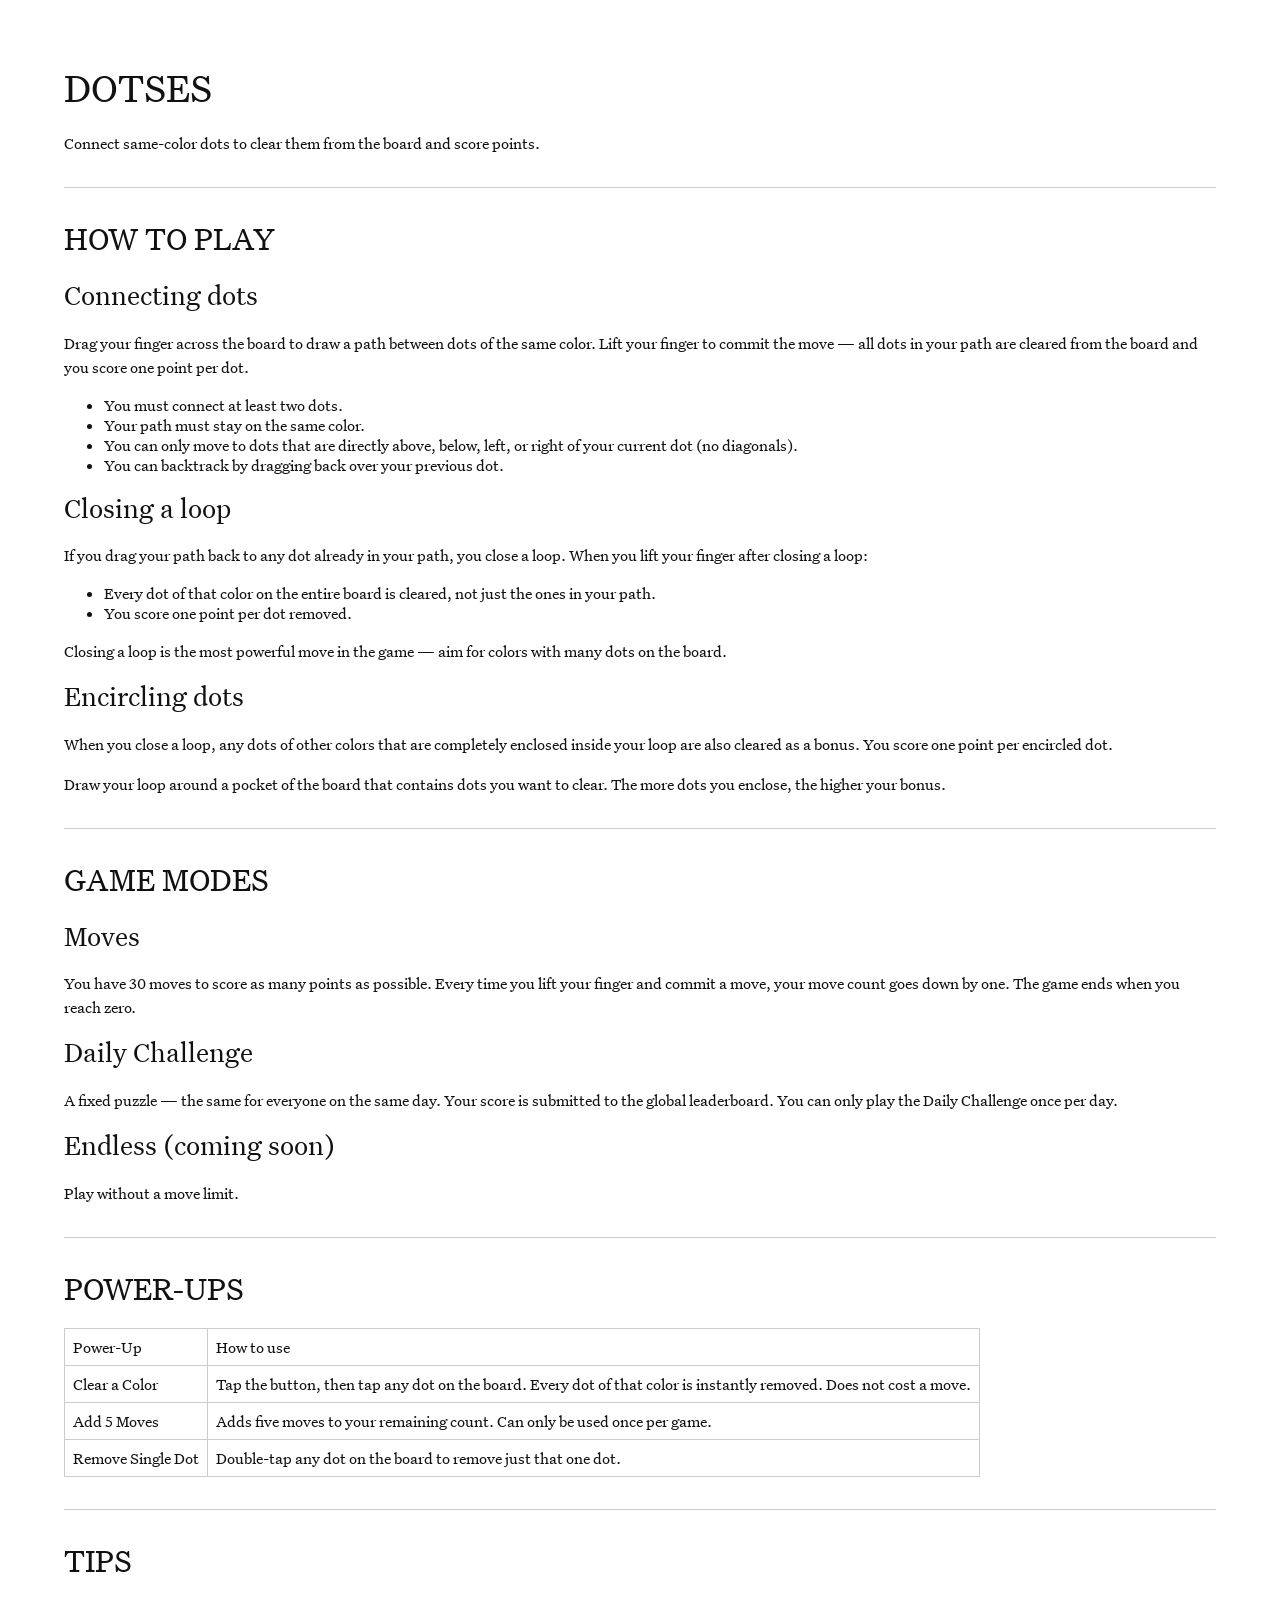
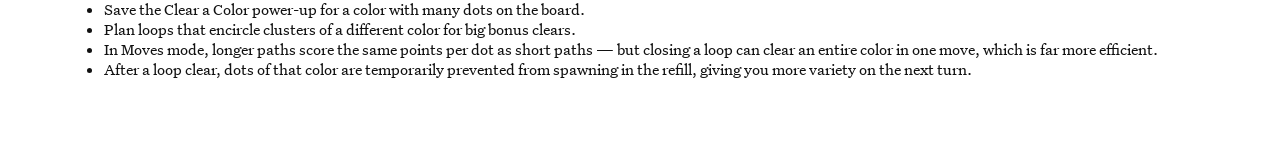
<file: index.html>
<!doctype html>
<html lang="en">
  <head>
    <meta charset="utf-8">
    <meta name="viewport" content="width=device-width, initial-scale=1">
    <meta name="description" content="dotses_game">
    <title>Dotses Game</title>
    <link rel="stylesheet" href="css/global.css">
  </head>
  <body>
    <main>
      <h1>Dotses</h1>
      <p>Connect same-color dots to clear them from the board and score points.</p>

      <hr />

      <h2>How to Play</h2>

      <h3>Connecting dots</h3>
      <p>Drag your finger across the board to draw a path between dots of the same color. Lift your finger to commit the move — all dots in your path are cleared from the board and you score one point per dot.</p>
      <ul>
        <li>You must connect at least two dots.</li>
        <li>Your path must stay on the same color.</li>
        <li>You can only move to dots that are directly above, below, left, or right of your current dot (no diagonals).</li>
        <li>You can backtrack by dragging back over your previous dot.</li>
      </ul>

      <h3>Closing a loop</h3>
      <p>If you drag your path back to any dot already in your path, you close a <strong>loop</strong>. When you lift your finger after closing a loop:</p>
      <ul>
        <li><strong>Every dot of that color on the entire board is cleared</strong>, not just the ones in your path.</li>
        <li>You score one point per dot removed.</li>
      </ul>
      <p>Closing a loop is the most powerful move in the game — aim for colors with many dots on the board.</p>

      <h3>Encircling dots</h3>
      <p>When you close a loop, any dots of <strong>other colors</strong> that are completely enclosed inside your loop are also cleared as a bonus. You score one point per encircled dot.</p>
      <p>Draw your loop around a pocket of the board that contains dots you want to clear. The more dots you enclose, the higher your bonus.</p>

      <hr />

      <h2>Game Modes</h2>

      <h3>Moves</h3>
      <p>You have <strong>30 moves</strong> to score as many points as possible. Every time you lift your finger and commit a move, your move count goes down by one. The game ends when you reach zero.</p>

      <h3>Daily Challenge</h3>
      <p>A fixed puzzle — the same for everyone on the same day. Your score is submitted to the global leaderboard. You can only play the Daily Challenge once per day.</p>

      <h3>Endless (coming soon)</h3>
      <p>Play without a move limit.</p>

      <hr />

      <h2>Power-Ups</h2>
      <table>
        <thead>
          <tr><th>Power-Up</th><th>How to use</th></tr>
        </thead>
        <tbody>
          <tr><td><strong>Clear a Color</strong></td><td>Tap the button, then tap any dot on the board. Every dot of that color is instantly removed. Does not cost a move.</td></tr>
          <tr><td><strong>Add 5 Moves</strong></td><td>Adds five moves to your remaining count. Can only be used once per game.</td></tr>
          <tr><td><strong>Remove Single Dot</strong></td><td>Double-tap any dot on the board to remove just that one dot.</td></tr>
        </tbody>
      </table>

      <hr />

      <h2>Tips</h2>
      <ul>
        <li>Save the <strong>Clear a Color</strong> power-up for a color with many dots on the board.</li>
        <li>Plan loops that encircle clusters of a different color for big bonus clears.</li>
        <li>In Moves mode, longer paths score the same points per dot as short paths — but closing a loop can clear an entire color in one move, which is far more efficient.</li>
        <li>After a loop clear, dots of that color are temporarily prevented from spawning in the refill, giving you more variety on the next turn.</li>
      </ul>
    </main>
  </body>
</html>
</file>
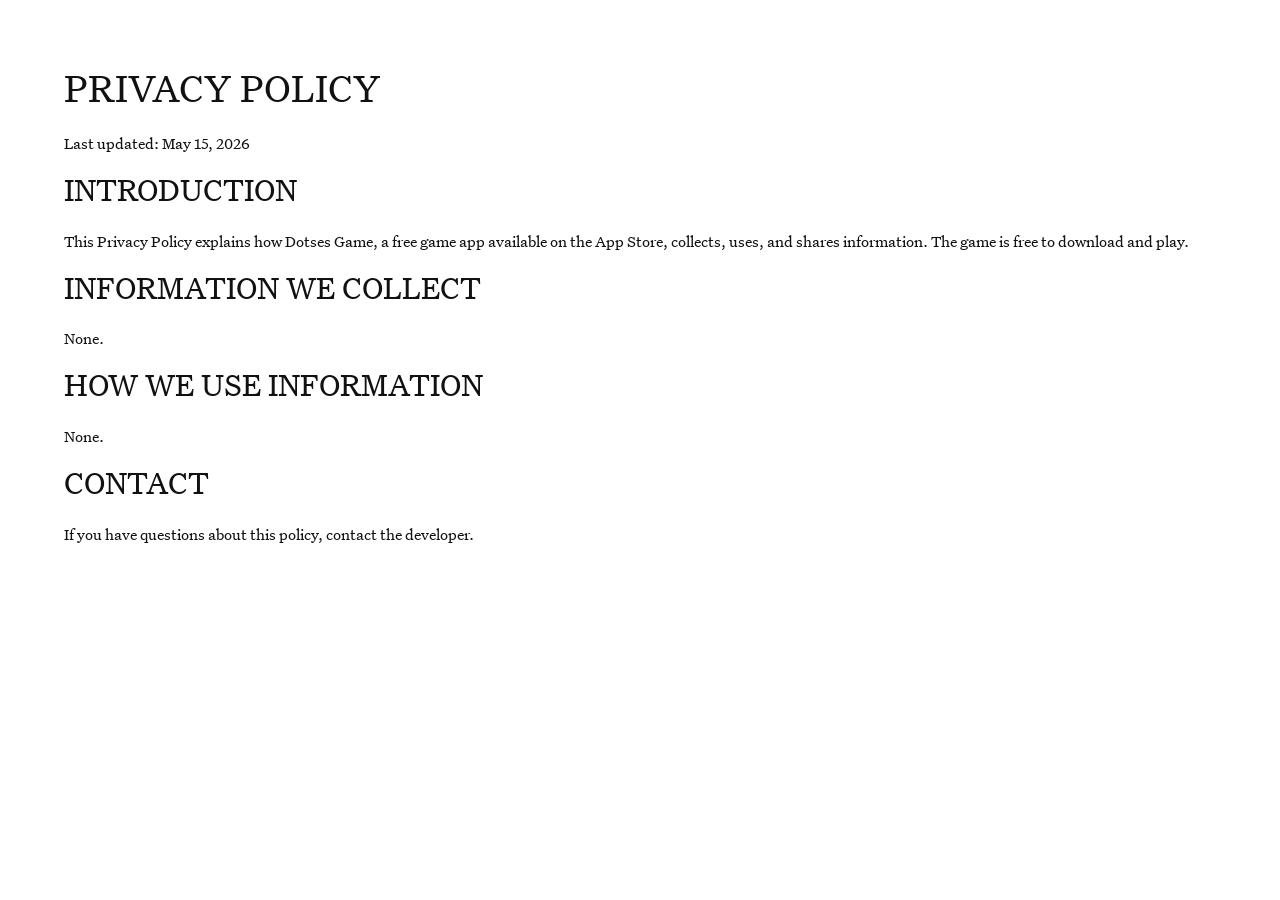
<file: privacy_policy/index.html>
<!doctype html>
<html lang="en">
  <head>
    <meta charset="utf-8">
    <meta name="viewport" content="width=device-width, initial-scale=1">
    <title>Privacy Policy — Dotses Game</title>
    <meta name="description" content="Privacy policy for Dotses Game">
    <link rel="stylesheet" href="../css/global.css">

  </head>
  <body>
    <main>
      <h1>Privacy Policy</h1>
      <p>Last updated: May 15, 2026</p>

      <section>
        <h2>Introduction</h2>
        <p>This Privacy Policy explains how Dotses Game, a free game app available on the App Store, collects, uses, and shares information. The game is free to download and play.</p>
      </section>

      <section>
        <h2>Information We Collect</h2>
        <p>None.</p>
      </section>

      <section>
        <h2>How We Use Information</h2>
        <p>None.</p>
      </section>

      <section>
        <h2>Contact</h2>
        <p>If you have questions about this policy, contact the developer.</p>
      </section>
    </main>
  </body>
</html>
</file>
<file: css/global.css>
/* Fallback: single-file mapping (use if you only have UntitledSerif.woff2) */
@font-face {
    font-family: "Untitled Serif";
    src: url("fonts/UntitledSerif.woff2") format("woff2");
    font-weight: 400 700;
    font-style: normal;
    font-display: swap;
}


:root {
    --site-font: "Untitled Serif", system-ui, -apple-system, Roboto, "Helvetica Neue", Arial, sans-serif;
}

html,
body {
    height: 100%;
    margin: 0;
    font-size: 16px;
    font-synthesis: weight style;

}

html,
body,
* {
    font-family: var(--site-font) !important;
    -webkit-font-smoothing: antialiased;
    -moz-osx-font-smoothing: grayscale;
}

body {
    background: #fff;
    color: #111;
    box-sizing: border-box;
    overflow-y: auto;
}

main {
    padding: 4rem;

}

h1,
h2,
h3,
h4,
h5,
h6 {
    margin: 0 0 1.2rem 0;
    line-height: 1.2;
}
h1 {
    font-size: 2.5rem;
    text-transform: uppercase;
}
h2 {
    font-size: 2rem;
    text-transform: uppercase;
}
h3 {
    font-size: 1.75rem;
}
h4 {
    font-size: 1.5rem;
}
h5 {
    font-size: 1.25rem;
}
h6 {
    font-size: 1.075rem;
}
p {
    margin: 0 0 1rem 0;
    line-height: 1.5;
}
a {
    color: #2c77cd;
    text-decoration: none;
}
a:hover {
    text-decoration: underline;
}
table {
    border-collapse: collapse;
    margin: 1rem 0;
}
table th,
table td {
    border: 1px solid #ccc;
    padding: 0.5rem;
    text-align: left;
}

hr {
    border: none;
    border-top: 1px solid #ccc;
    margin: 2rem 0;
}
</file>
